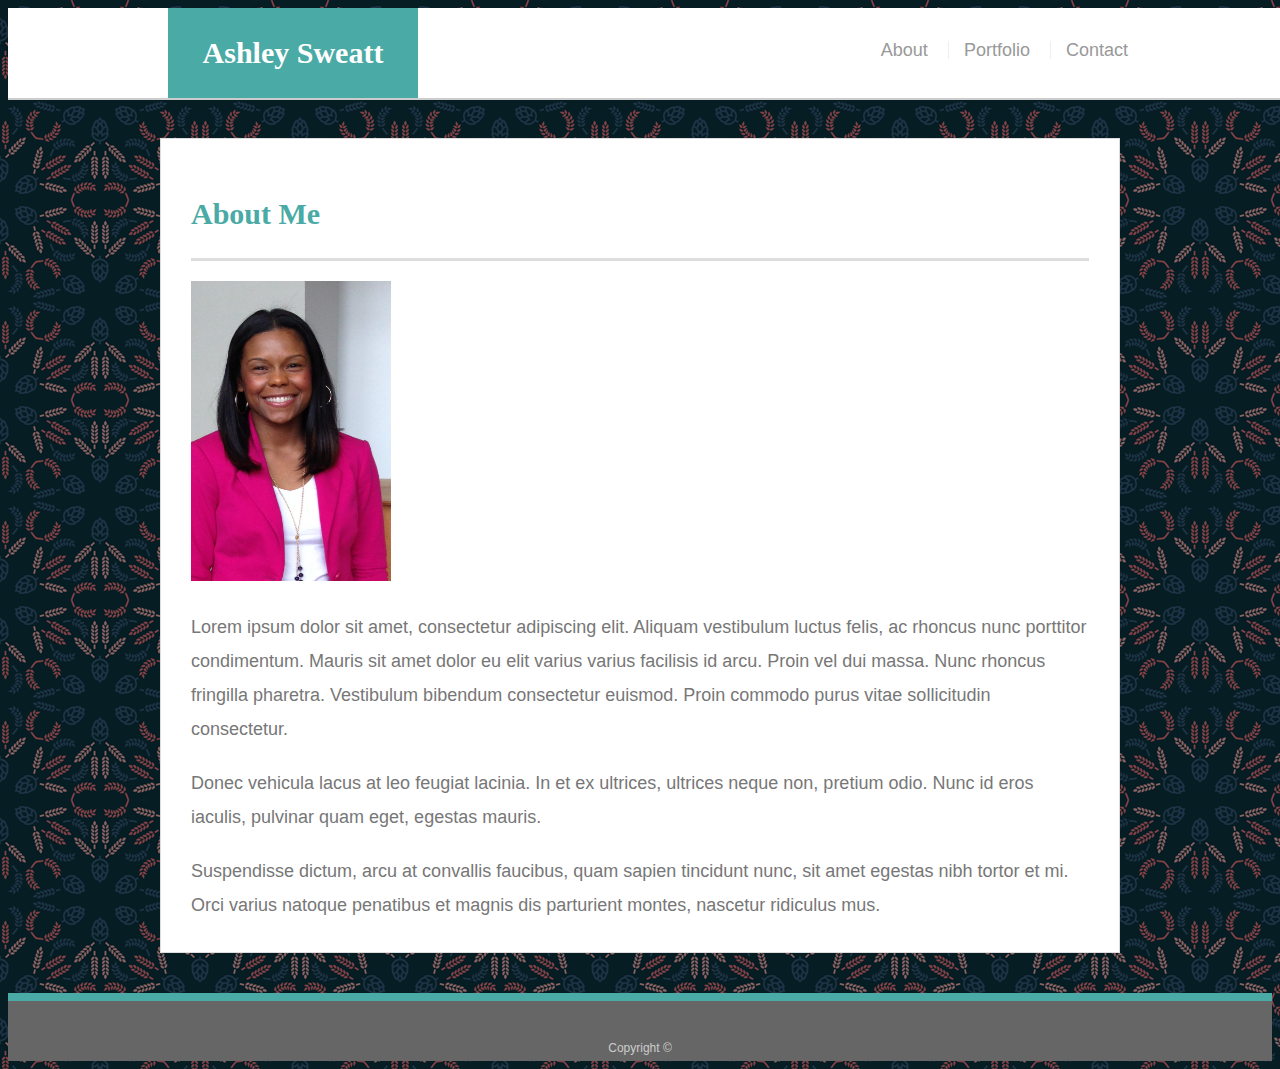
<file: index.html>
<!DOCTYPE html>
<html lang="en">
  <head>
    <meta charset="UTF-8" />
    <meta name="viewport" content="width=device-width, initial-scale=1.0" />
    <meta http-equiv="X-UA-Compatible" content="ie=edge" />
    <title>Document</title>
    <link rel="stylesheet" type="text/css" href="assets/css/style.css" />
  
  </head>
  <body>
    <header id="masthead">
      <div class="container">
        <a href="index.html" id="logo">Ashley Sweatt</a>
        <nav>
          <a href="index.html">About</a>
          <a href="portfolio.html">Portfolio</a>
          <a href="contact.html">Contact</a>
        </nav>
      </div>
    </header>

    <div id="main-container" class="container">
      <section class="main-section">
        <h1>About Me</h1>

        <img
          id="pic"
          src="assets/images/IMG_9124.png"
          alt="a pciture of Ashley Sweatt"
          width="200"
          height="300"
        />

        <p>
          Lorem ipsum dolor sit amet, consectetur adipiscing elit. Aliquam
          vestibulum luctus felis, ac rhoncus nunc porttitor condimentum. Mauris
          sit amet dolor eu elit varius varius facilisis id arcu. Proin vel dui
          massa. Nunc rhoncus fringilla pharetra. Vestibulum bibendum
          consectetur euismod. Proin commodo purus vitae sollicitudin
          consectetur.
        </p>

        <p>
          Donec vehicula lacus at leo feugiat lacinia. In et ex ultrices,
          ultrices neque non, pretium odio. Nunc id eros iaculis, pulvinar quam
          eget, egestas mauris.
        </p>

        <p>
          Suspendisse dictum, arcu at convallis faucibus, quam sapien tincidunt
          nunc, sit amet egestas nibh tortor et mi. Orci varius natoque
          penatibus et magnis dis parturient montes, nascetur ridiculus mus.
        </p>
      </section>
    </div>

    <footer>
      <div class="container">
        Copyright &copy;
      </div>
    </footer>
  </body>
</html>
</file>
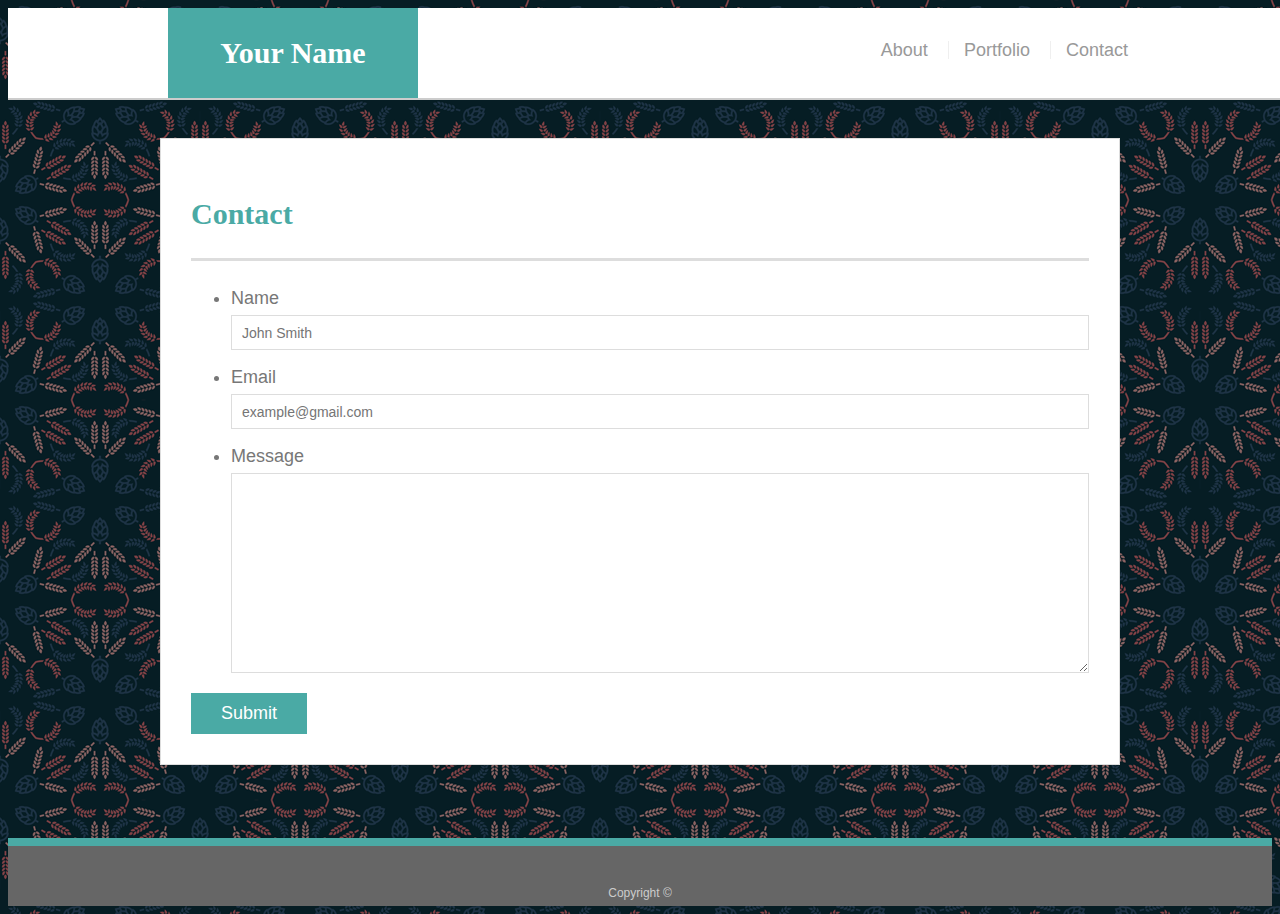
<file: contact.html>
<!doctype html>
<html lang="en-us">

<head>
  <meta charset="UTF-8">
  <title>Contact | Your Name</title>
  <link rel="stylesheet" type="text/css" href="assets/css/style.css">
</head>

<body>

  <header id="masthead">
    <div class="container">
      <a href="index.html" id="logo">Your Name</a>
      <nav>
        <a href="index.html">About</a>
        <a href="portfolio.html">Portfolio</a>
        <a href="contact.html">Contact</a>
      </nav>
    </div>
  </header>

  <div id="main-container" class="container">
    <section class="main-section">
      <h1>Contact</h1>

      <form id="contact-form">
        <ul>
          <li>
            <label for="name">Name</label>
            <input type="text" id="name" name="name" placeholder="John Smith" required="required">
          </li>
          <li>
            <label for="email">Email</label>
            <input type="email" id="email" name="email" placeholder="example@gmail.com" required="required">
          </li>
          <li>
            <label for="message">Message</label>
            <textarea id="message" name="message" required="required"></textarea>
          </li>
        </ul>
        <input type="submit">
      </form>

    </section>

  </div>

  <footer>
    <div class="container">
      Copyright &copy; 
    </div>
  </footer>
</body>

</html>
</file>
<file: assets/css/style.css>
body {
  font-family: Arial, "Helvetica Neue", Helvetica, sans-serif;
  font-size: 18px;
  line-height: 34px;
  color: #777777;
  background-image: url("../images/wheat.png");
}

* {
  box-sizing: border-box;
}

/* general */

.container {
  width: 100%;
  max-width: 960px;
  margin: 0 auto;
  clear: both;
}

h1,
h2,
h3,
p {
  margin-bottom: 20px;
}

p:last-child {
  margin-bottom: 0;
}

h1,
h2,
h3 {
  font-family: Georgia, Times, "Times New Roman", serif;
  font-weight: 700;
  color: #4aaaa5;
}

h1 {
  padding-bottom: 20px;
  font-size: 30px;
  line-height: 49px;
  border-bottom: 3px solid #dddddd;
}

h2,
h3 {
  font-size: 22px;
}

/* header */

#masthead {
  position: fixed;
  z-index: 99;
  width: 100%;
  margin: 0 0 30px;
  overflow: auto;
  color: #ffffff;
  background: #ffffff;
  border-bottom: 2px solid #cccccc;
}

#logo {
  float: left;
  width: 250px;
  height: 90px;
  font-family: Georgia, Times, "Times New Roman", serif;
  font-size: 30px;
  font-weight: 700;
  line-height: 90px;
  color: #ffffff;
  text-align: center;
  text-decoration: none;
  background: #4aaaa5;
}

nav {
  float: right;
  margin-top: 25px;
}

nav a {
  display: inline-block;
  padding-left: 15px;
  margin-left: 15px;
  line-height: 18px;
  color: #999;
  text-decoration: none;
  border-left: 1px solid #efefef;
}

nav a:first-child {
  border-left: 0 none;
}

/* footer */

footer {
  padding: 30px 0;
  clear: both;
  font-size: 12px;
  color: #ffffff;
  color: #cccccc;
  text-align: center;
  background: #666666;
  border-top: 8px solid #4aaaa5;
  height: 50px;
}

h3,
h2 {
  padding-bottom: 20px;
  margin-bottom: 15px;
  line-height: 22px;
  border-bottom: 2px solid #eeeeee;
}

/* main */

#main-container {
  padding-top: 130px;
  min-height: calc(100vh - 70px);
}

.main-section {
  float: left;
  width: 100%;
  max-width: 960px;
  padding: 30px;
  margin: 0 0 40px;
  background: #ffffff;
  border: 1px solid #dddddd;
}

/* portfolio page */

.work {
  position: relative;
  float: left;
  width: 274px;
  margin: 20px 0 25px;
  overflow: auto;
}

.work:nth-child(even) {
  margin-right: 40px;
}

.work img {
  width: 100%;
  border: 0 none;
  opacity: 0.8;
}

.work h3 {
  position: absolute;
  bottom: 20px;
  width: 100%;
  padding: 15px;
  margin-bottom: 0;
  font-weight: 300;
  line-height: 30px;
  color: #ffffff;
  text-align: center;
  background: #4aaaa5;
  border-bottom: 0;
}

.auth-image {
  float: left;
  width: 200px;
  height: auto;
  margin-top: 10px;
  margin-right: 25px;
}

/* contact page */

#contact-form ul {
  margin-bottom: 20px;
}

#contact-form li {
  margin-bottom: 10px;
}

label,
input[type="text"],
input[type="email"],
textarea {
  display: block;
  width: 100%;
}

input[type="text"],
input[type="email"],
textarea {
  height: 35px;
  padding: 0 10px;
  font-size: 14px;
  border: 1px solid #dddddd;
}

textarea {
  height: 200px;
}

input[type="submit"] {
  padding: 10px 30px;
  font-size: 18px;
  color: #ffffff;
  cursor: pointer;
  background: #4aaaa5;
  border: 0 none;
}

@media screen and (max-width: 980px) {
  #main-container {
    width: 80%;
    float: left;
  }

  nav {
    float: right;
    margin-top: 25px;
    margin-right: 40px;
  }

  #pic {
    float: left;
    padding: 20px;
  }
}

@media screen and (max-width: 768px) {
  #pic {
    float: left;
    padding: 20px;
  }
}

@media screen and (max-width: 640px) {
  #logo {
    margin: 0 auto;
    width: 400px;
    height: 80px;
  }

  nav {
    width: 400px;
    height: 40px;
    padding-left: 80px;
    /* margin-left: 60px; */
    line-height: 18px;
  }

  #pic {
    float: none; 
    margin: 0 auto;
    width: 300px;
    height: 500px;
  }

  #main-container {
    width: 90%;
    margin-left: 20px;
    margin-top: 50px;
  }

  p {
    margin-bottom: 50px;
  }
}
</file>
